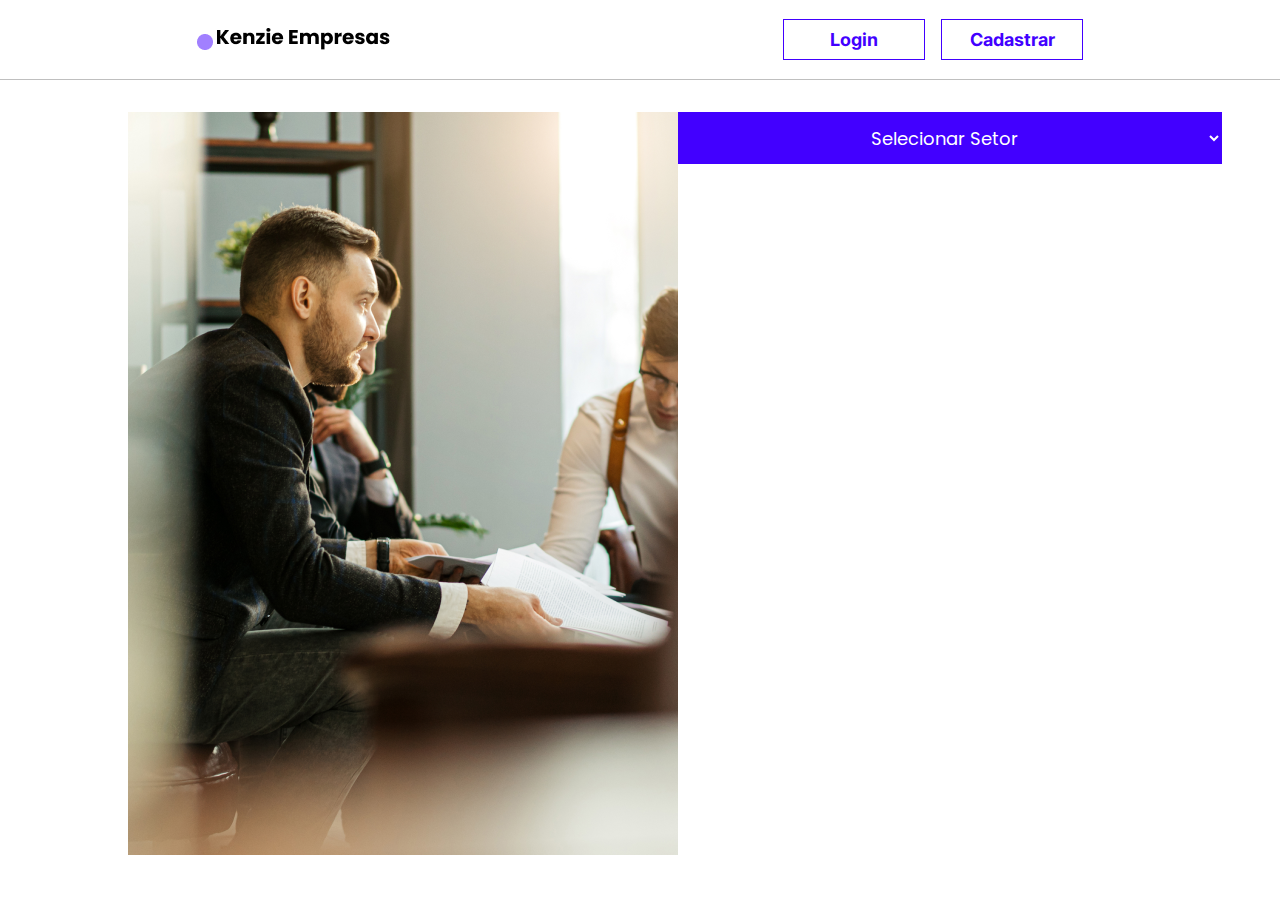
<file: index.html>
<!DOCTYPE html>
<html lang="pt-br">
<head>
    <meta charset="UTF-8">
    <meta http-equiv="X-UA-Compatible" content="IE=edge">
    <meta name="viewport" content="width=device-width, initial-scale=1.0">
    <link rel="shortcut icon" href="./src/assets/img/faviconkenzie.webp" type="image/x-icon">

    <link rel="stylesheet" href="./src/styles/reset.css">
    <link rel="stylesheet" href="./src/styles/global.css">
    <link rel="stylesheet" href="./src/styles/home.css">


    <title>HOME</title>
</head>
<body>
    <header>
        <div>
            <img src="./src/assets/img/ellipse.png" alt="Circulo roxo">
            <img src="./src/assets/img/logo.png" alt="Logo Kenzie Empresas">
        </div>
        <div class="navLogin">
            <a href="./src/pages/login.html" >Login</a>
            <a href="./src/pages/register.html" >Cadastrar</a>
        </div>
    </header>
    <main>
        <div>
            <img src="./src/assets/img/meetingRectangle.png" alt="Reunião">
        </div>
        <div class="container__select">
            <select class="selecionarSetor" name="selecionarSetor" id="select">
                <option value="">Selecionar Setor</option>
                <option class="option" value="Alimenticio">Alimenticio</option>
                <option class="option" value="Varejo">Varejo</option>
                <option class="option" value="Textil">Textil</option>
                <option class="option" value="Manufatura">Manufatura</option>
                <option class="option" value="Aeroespacial">Aeroespacial</option>
                <option class="option" value="Automotiva">Automotiva</option>
                <option class="option" value="TI">TI</option>
                <option class="option" value="Atacado">Atacado</option>
            </select>
            <ul class="companyList"></ul>
        </div>
    </main>


    <script type="module" src="./src/scripts/home.js"></script>
</body>
</html>
</file>
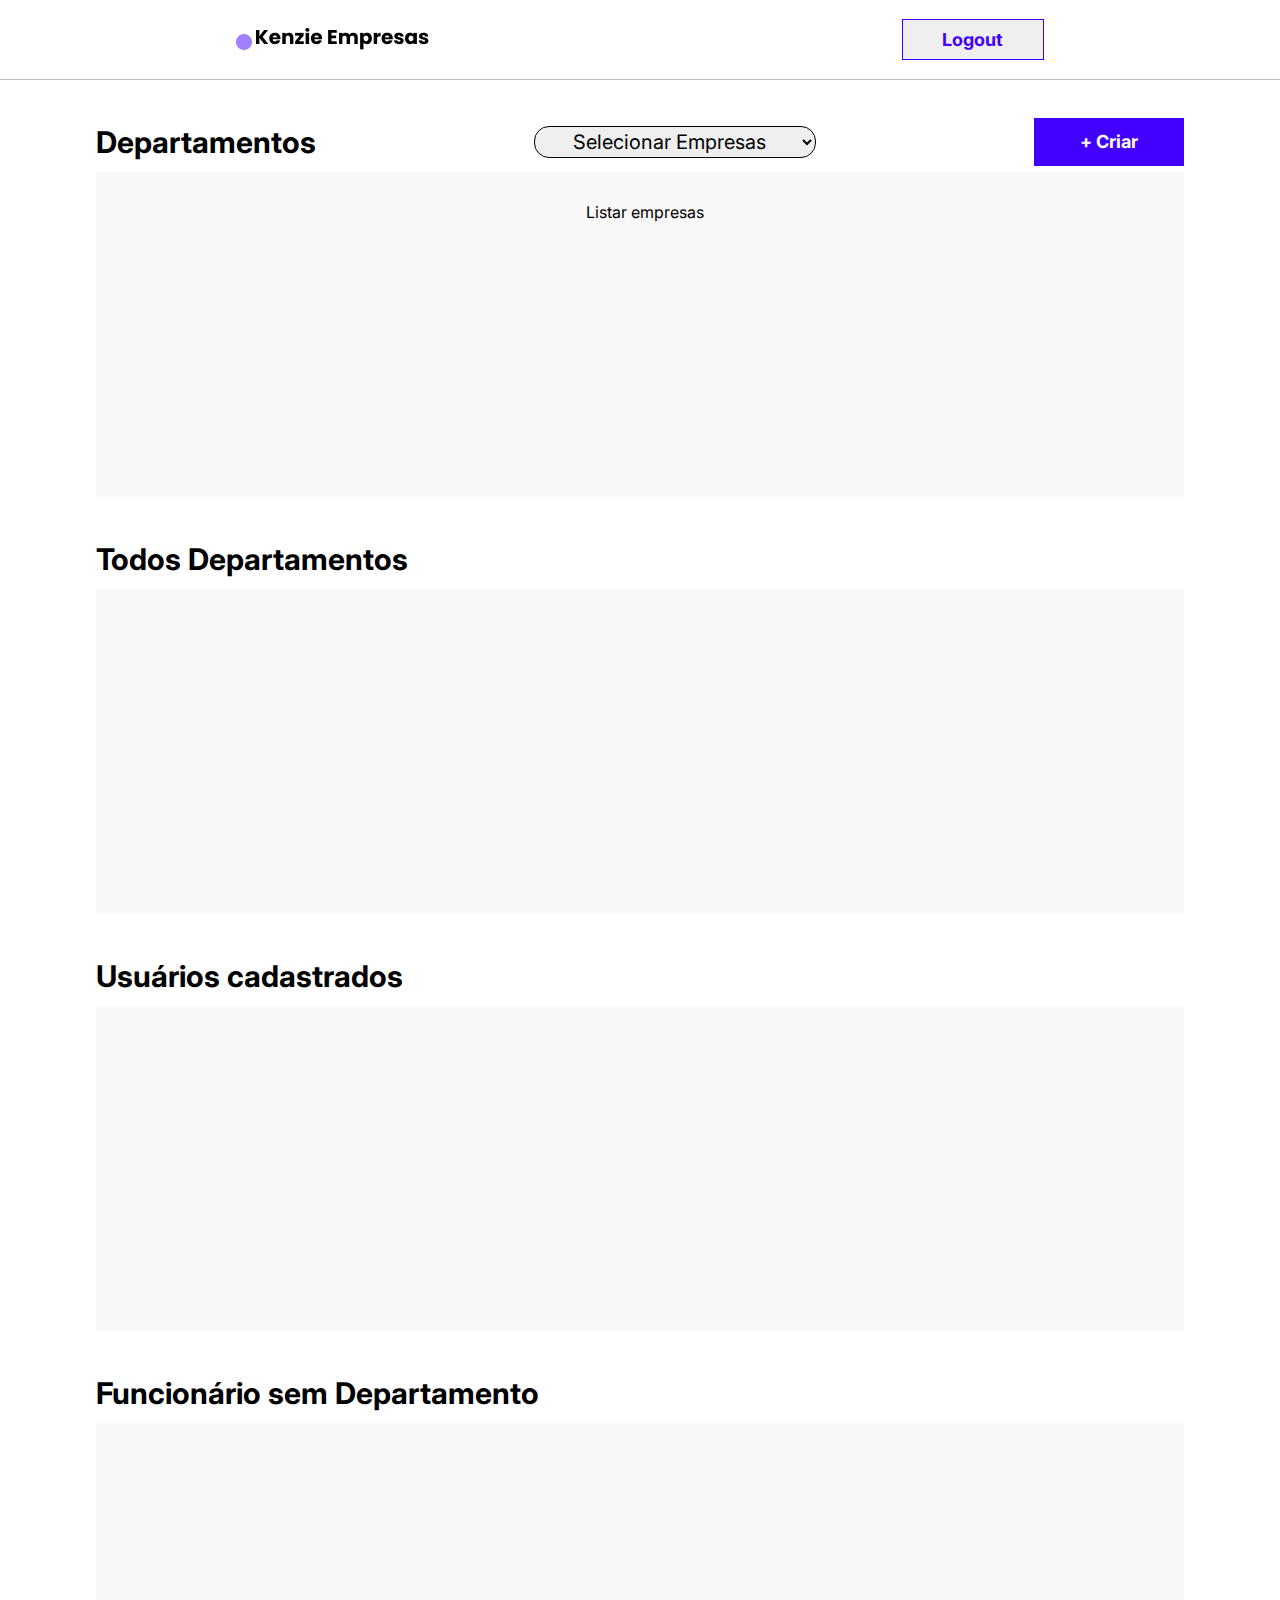
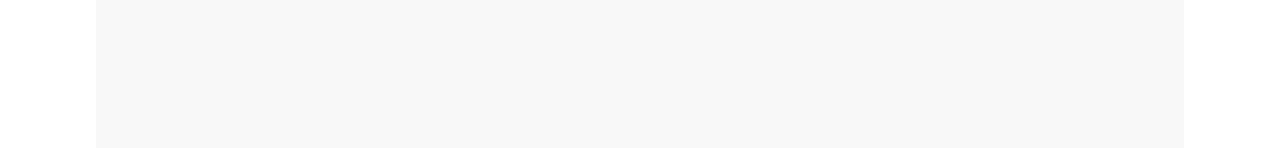
<file: src/pages/admin.html>
<!DOCTYPE html>
<html lang="pt-br">
<head>
    <meta charset="UTF-8">
    <meta http-equiv="X-UA-Compatible" content="IE=edge">
    <meta name="viewport" content="width=device-width, initial-scale=1.0">
    <link rel="shortcut icon" href="../assets/img/faviconkenzie.webp" type="image/x-icon">

    <link rel="stylesheet" href="../styles/reset.css">
    <link rel="stylesheet" href="../styles/global.css">
    <link rel="stylesheet" href="../styles/admin.css">


    <title>Admin page</title>
</head>
<body>
    <header>
        <div>
            <img src="../assets/img/ellipse.png" alt="Circulo roxo">
            <img src="../assets/img/logo.png" alt="Logo Kenzie Empresas">
        </div>
        <div>
            <button class="logout" type="submit">Logout</button>
        </div>
    </header>

    <main>
        <section class="Container__department containerSection">
            <div>
                <h2>Departamentos</h2>
                <select class="selectCompany" name="selectSector" id="select">
                    <option value="">Selecionar Empresas</option>
                    <option class="option" value="Alimenticio">Alimenticio</option>
                    <option class="option" value="Varejo">Varejo</option>
                    <option class="option" value="Textil">Textil</option>
                    <option class="option" value="Manufatura">Manufatura</option>
                    <option class="option" value="Aeroespacial">Aeroespacial</option>
                    <option class="option" value="Automotiva">Automotiva</option>
                    <option class="option" value="TI">TI</option>
                    <option class="option" value="Atacado">Atacado</option>
                </select>
                <p class="criateDepartment">+ Criar</p>
            </div>
            <ul class="allCompany containerSection__ul">Listar empresas</ul>
        </section>

        <section class="Container__allDepartment containerSection">
            <div>
                <h2>Todos Departamentos</h2>
            </div>
            <ul class="allDepartment containerSection__ul"></ul>
        </section>

        <section class="container__user containerSection">
            <div>
                <h2>Usuários cadastrados</h2>
            </div>
            <ul class="allUsers containerSection__ul"></ul>
        </section>

        <section class="Container__userNotDepartment containerSection">
            <div>
                <h2>Funcionário sem Departamento</h2>
            </div>
            <ul class="userNotDepartment containerSection__ul"></ul>
        </section>

    </main>

    <!-- MODAIS -->

    <dialog class="modalAddDepartment modal">

        <div class="boxDialog">

            <h2>Criar Departamento</h2>
            <span>x</span>
            <input name="name" type="text" placeholder="Nome do departamento">
            <input name="description"  type="text" placeholder="Descrição">
            <select class="selectCriate" name="company_uuid" id="">
                <option value="">Selecionar Empresa</option>
            </select>
            <button class="btnEnviar">Criar o departamento</button>

        </div>

    </dialog>

    <dialog class="modalEditUser modal">

        <div class="boxDialog">

            <h2>Editar Usuário</h2>
            <span class="closeEditUser">x</span>
            <select name="kind_of_work" id="changeKindWorkUser">
                <option value="">Selecionar modalidade de trabalho </option>
            </select>
            <select name="professional_level" id="changeProfessionalLevelUser">
                <option value="">Selecionar nível profissional</option>
            </select>
            <button class="btnEnviar">Criar o departamento</button>

        </div>

    </dialog>

    <script type="module" src="../scripts/admin.js"></script>
</body>
</html>
</file>
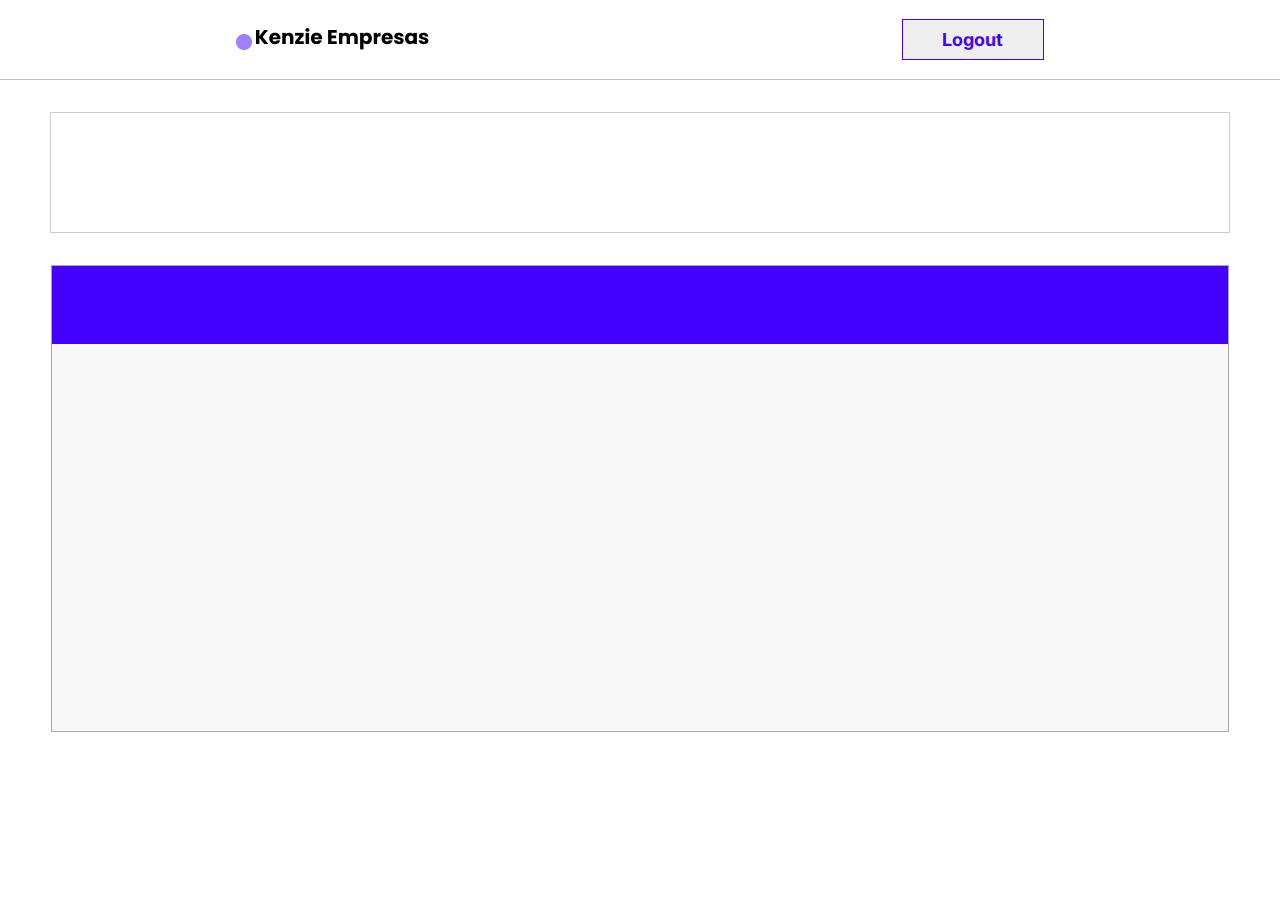
<file: src/pages/dashboard.html>
<!DOCTYPE html>
<html lang="pt-br">

<head>
    <meta charset="UTF-8">
    <meta http-equiv="X-UA-Compatible" content="IE=edge">
    <meta name="viewport" content="width=device-width, initial-scale=1.0">
    <link rel="shortcut icon" href="../assets/img/faviconkenzie.webp" type="image/x-icon">

    <link rel="stylesheet" href="../styles/reset.css">
    <link rel="stylesheet" href="../styles/global.css">
    <link rel="stylesheet" href="../styles/dashboard.css">


    <title>User page</title>
</head>

<body>
    <header>
        <div>
            <img src="../assets/img/ellipse.png" alt="Circulo roxo">
            <img src="../assets/img/logo.png" alt="Logo Kenzie Empresas">
        </div>
        <div>
            <button class="logout" type="submit">Logout</button>
        </div>
    </header>

    <main>

        <section class="container__perfilUser">
            <!-- <h2>User Name</h2>
            <div>
                <p class="email">Email: meuemail@mail.com</p>
                <p class="cargo">Pleno</p>
                <p class="typeJob">Home Office</p>
                <img src="../assets/img/bluePen.png" class="pencil_edit">
            </div> -->
        </section>

        <section class="sectionCoWorker container__work">
            <div class="divCoWorker">
                <h2></h2>
            </div>
            <ul class="coWorker containerSection__ul"></ul>
        </section>


    </main>

    <dialog class="modalPerfil modal">

        <div class="boxDialog">

            <h2>Editar Perfil</h2>
            <span>x</span>
            <input name="username" type="text" placeholder="Seu nome">
            <input name="email"  type="text" placeholder="Seu email">
            <input name="password" type="text" placeholder="Sua senha">
            <button class="btnEnviar">Editar Perfil</button>

        </div>

    </dialog>

    <script type="module" src="../scripts/dashboard.js"></script>

</body>

</html>
</file>
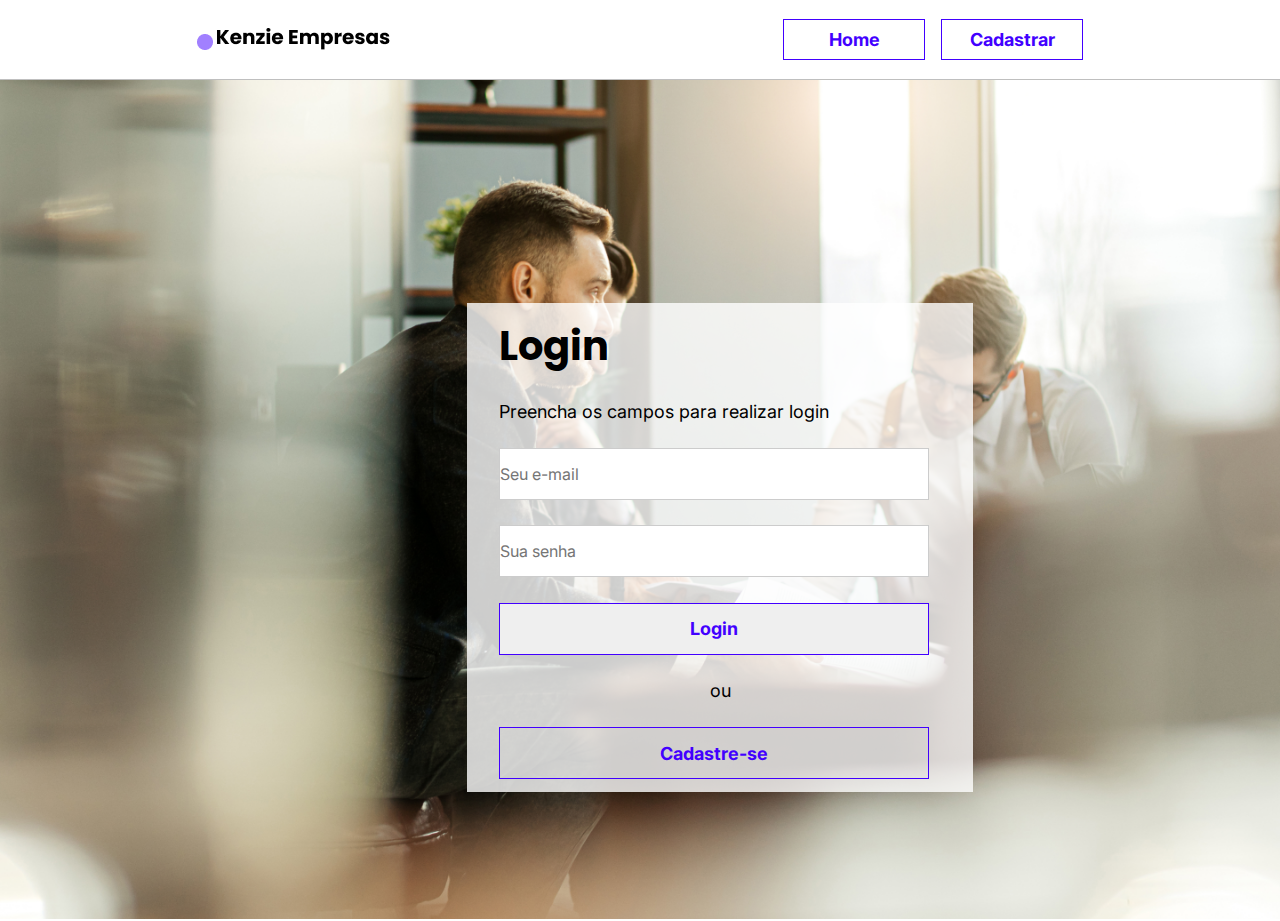
<file: src/pages/login.html>
<!DOCTYPE html>
<html lang="pt-br">
<head>
    <meta charset="UTF-8">
    <meta http-equiv="X-UA-Compatible" content="IE=edge">
    <meta name="viewport" content="width=device-width, initial-scale=1.0">
    <link rel="shortcut icon" href="../assets/img/faviconkenzie.webp" type="image/x-icon">

    <link rel="stylesheet" href="../styles/reset.css">
    <link rel="stylesheet" href="../styles/global.css">
    <link rel="stylesheet" href="../styles/login.css">


    <title>Login</title>
</head>
<body>
    <header>
        <div>
            <img src="../assets/img/ellipse.png" alt="Circulo roxo">
            <img src="../assets/img/logo.png" alt="Logo Kenzie Empresas">
        </div>
        <div class="navLogin">
            <a href="../../index.html">Home</a>
            <a href="../pages/register.html">Cadastrar</a>
        </div>
    </header>
    <main>
        <img src="../assets/img/meeting.png" alt="Backgrous reunião">
        <form>
            <h2>Login</h2>
            <p>Preencha os campos para realizar login</p>
            <input class="inputLogin" type="email" name="email" id="emailLogin" placeholder="Seu e-mail">
            <input class="inputLogin" type="password" name="password" id="passwordLogin" placeholder="Sua senha">
            <button class="goLogin">Login</button>
            <p class="ou">ou</p>
            <a href="../pages/register.html" class="register" type="submit">Cadastre-se</a>

        </form>
    </main>

    <script type="module" src="../scripts/login.js"></script>
</body>
</html>
</file>
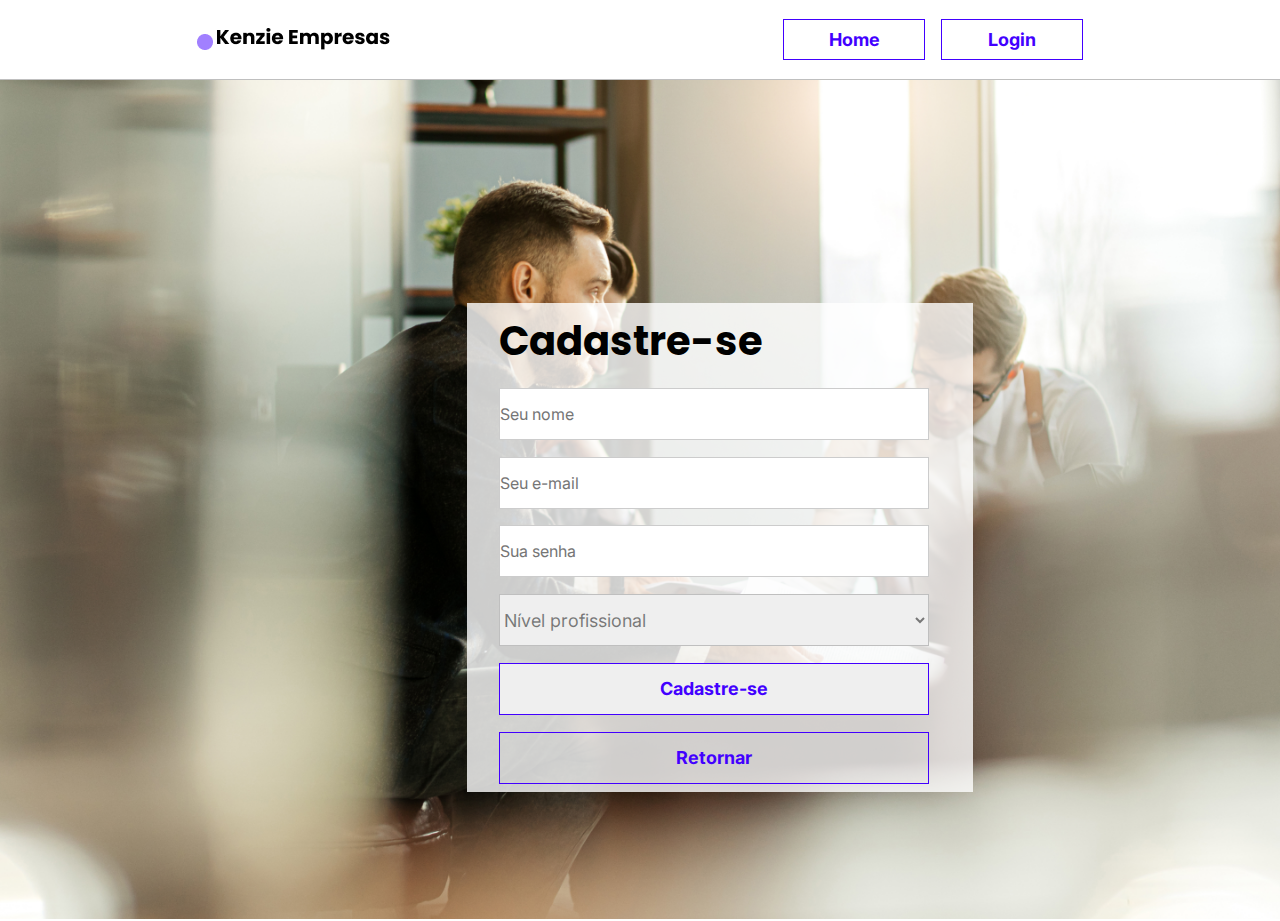
<file: src/pages/register.html>
<!DOCTYPE html>
<html lang="pt-br">
<head>
    <meta charset="UTF-8">
    <meta http-equiv="X-UA-Compatible" content="IE=edge">
    <meta name="viewport" content="width=device-width, initial-scale=1.0">
    <link rel="shortcut icon" href="../assets/img/faviconkenzie.webp" type="image/x-icon">

    <link rel="stylesheet" href="../styles/reset.css">
    <link rel="stylesheet" href="../styles/global.css">
    <link rel="stylesheet" href="../styles/register.css">


    <title>Registrar</title>
</head>
<body>
    <header>
        <div>
            <img src="../assets/img/ellipse.png" alt="Circulo roxo">
            <img src="../assets/img/logo.png" alt="Logo Kenzie Empresas">
        </div>
        <div class="navLogin">
            <a href="../../index.html">Home</a>
            <a href="../pages/login.html">Login</a>
        </div>
    </header>

    <main>
        <img src="../assets/img/meeting.png" alt="Backgrous reunião">
        <form>
            <h2>Cadastre-se</h2>
            <input class="input" type="text" name="username" id="nameRegister" placeholder="Seu nome">
            <input class="input" type="email" name="email" id="emailRegister" placeholder="Seu e-mail">
            <input class="input" type="password" name="password" id="passwordRegister" placeholder="Sua senha">
            <select name="level" id="professional_level">
                <option value="0" required hidden>Nível profissional</option>
                <option  value="trainee">Estágio</option>
                <option value="júnior">Júnior</option>
                <option value="official">Pleno</option>
                <option value="senior">Sênior</option>        
                </select>    
                <button class="register">Cadastre-se</button>
                <a href="../../index.html" class="home" type="submit">Retornar</a>

        </form>
    </main>

    <script type="module" src="../scripts/register.js"></script>
    <script type="module" src="../scripts/login.js"></script>
</body>
</html>
</file>
<file: src/styles/global.css>
@import url('https://fonts.googleapis.com/css2?family=Inter&family=Poppins&display=swap');

:root {
    --brand: #4200FF;
    --grey1: #FFFFFF;
    --grey2: #000;
    --error: #CE4646;
    --succes: #4BA036;

}

body {
    margin: 0 auto;
    font-family: 'Inter', sans-serif;
}

header {
    margin: 0 auto;
    display: flex;
    justify-content: space-around;
    align-items: center;
    width: 100%;
    max-width: 1440px;
    height: 80px;
    border-bottom: solid 1px #00000040;
}

header>.navLogin {
    gap: 1rem;
    display: flex;
}

a {
    display: flex;
    justify-content: center;
    align-items: center;
    width: 142px;
    height: 41px;
    border: 1px solid var(--brand);
    color: var(--brand);
    text-decoration: none;
    font-style: normal;
    font-weight: 700;
    font-size: 18px;
    line-height: 21px;
}

a:hover {
    background: var(--brand);
    color: var(--grey1);
}

button {
    width: 142px;
    height: 41px;
    border: 1px solid var(--brand);
    color: var(--brand);
    text-decoration: none;
    font-style: normal;
    font-weight: 700;
    font-size: 18px;
    line-height: 21px;
}

button:hover {
    background: var(--brand);
    color: var(--grey1);
}

main {
    margin: 0 auto;
    position: relative;
    max-width: 1440px;
}

main>img {
    width: 100%;
}

form {
    position: absolute;
    width: 506px;
    height: 489px;
    left: 467px;
    top: 223px;
    font-family: 'Poppins', sans-serif;
    background: rgba(255, 255, 255, 0.80);
    display: flex;
    flex-direction: column;
    align-items: flex-start;
    justify-content: space-around;
}

form>h2 {
    font-family: 'Poppins';
    font-style: normal;
    font-weight: 700;
    font-size: 40px;
    line-height: 60px;
    color: var(--grey2);
    margin-left: 2rem;
}

form>input {
    width: 85%;
    height: 52px;
    border: 1px solid rgba(0, 0, 0, 0.2);
    margin-left: 2rem;
}

form>button {
    width: 85%;
    height: 52px;
    margin-left: 2rem;
    cursor: pointer;
}

form>a {
    width: 85%;
    height: 52px;
    margin-left: 2rem;
}

.modal {
    width: 100%;
    height: 100%;
    background: #0000005d;
}

.boxDialog {
    position: relative;
    width: 506px;
    height: 421px;
    top: 302px;
    margin: 0 auto;
    border: solid 2px;
    background: var(--grey1);
    display: flex;
    flex-direction: column;
    justify-content: space-evenly;
    align-items: flex-start;
}

.boxDialog>h2 {
    margin-left: 2rem;
    font-family: 'Poppins';
    font-style: normal;
    font-weight: 700;
    font-size: 40px;
    line-height: 60px;
    color: var(--grey2);
}
.boxDialog>span{
    position: absolute;
    right: 1rem;
    top: 1rem;
    border-radius: 100%;
    color: var(--grey2);
    background: #cbcbcb;
    width: 2rem;
    height: 2rem;
    font-size: 1.5rem;
    font-weight: bold;
    text-align: center;
    line-height: 1.7rem;
    cursor: pointer;
}

.boxDialog>input {
    position: relative;
    margin-left: 2rem;
    box-sizing: border-box;
    width: 422px;
    height: 52px;
    background: #FFFFFF;
    border: 1px solid rgba(0, 0, 0, 0.3);
    font-family: 'Inter';
    font-style: normal;
    font-weight: 400;
    font-size: 17px;
    line-height: 21px;
    color: rgba(0, 0, 0, 0.5);
}
.boxDialog>input::placeholder{
    position: absolute;
    left: 1.5rem;
    top: 1rem;
}

.boxDialog>button {
    margin-left: 2rem;
    background: var(--brand);
    width: 84%;
    height: 48px;
    color: var(--grey1);
    font-family: 'Inter';
    font-style: normal;
    font-weight: 700;
    font-size: 18px;
    line-height: 22px;
    text-align: center;
}
.boxDialog>select {
    border: none;
    margin-left: 2rem;
    background: #ebebeb;
    width: 84%;
    height: 48px;
    color: var(--brand);
    font-family: 'Inter';
    font-style: normal;
    font-weight: 700;
    font-size: 18px;
    line-height: 22px;
    text-align: center;
}
</file>
<file: src/styles/home.css>
main {
    width: 80%;
    max-width: 1200px;
    display: flex;
    justify-content: space-between;
    align-items: flex-start;
    margin: 0 auto;
    margin-top: 2rem;
}

.container__select>select {
    width: 34rem;
    height: 3.25rem;
    background: var(--brand);
    border: none;
    color: var(--grey1);
    text-align: center;
    font-size: 1.125rem;
    gap: 1rem;
    font-family: 'Poppins', sans-serif;
}

.option {
    background: var(--grey1);
    border-bottom: 1px solid var(--brand);
    color: var(--grey2);
}

.container__select {
    display: flex;
    flex-direction: column;
    align-items: center;
}

.container__select>ul {
    width: 100%;
    max-height: 690px;
    overflow-y: scroll;
    background: #c5c5c5;
}

.container__select>ul>li {
    margin: 1rem 0 1rem 1.5rem;
    box-sizing: border-box;
    width: 489px;
    height: 134.99px;
    background: #FFFFFF;
    border-bottom: 1px solid var(--brand);
    display: flex;
    justify-content: space-evenly;
    align-items: flex-start;
    flex-direction: column;
}

.container__select>ul>li>h3 {
    font-family: 'Inter';
    font-style: normal;
    font-weight: 700;
    font-size: 1.25rem;
    line-height: 1.5rem;
    color: var(--grey2);
    margin-left: 1.5rem;
}

.container__select>ul>li>p {
    font-family: 'Inter';
    font-style: normal;
    font-weight: 400;
    font-size: 1rem;
    line-height: 1.1875rem;
    color: var(--grey2);
    margin-left: 1.5rem;
}

.container__select>ul>li>.sector {
    box-sizing: border-box;
    width: 7rem;
    height: 2rem;
    border: 1px solid var(--brand);
    color: var(--brand);
    border-radius: 255px;
    text-align: center;
    font-family: 'Inter';
    font-style: normal;
    font-weight: 600;
    font-size: 1rem;
    line-height: 1.8125rem;
    color: #4200FF;
    margin-left: 1.5rem;
}

@media (max-width: 769px) {

    body {
        width: 100vw;
    }

    header {
        display: flex;
        flex-direction: column;
        justify-content: space-around;
        align-items: center;
    }
    main{
        position: absolute;

    }
    main>div>img {
        position: absolute;
        height: 500px;
        opacity: 0;
    }

    .container__select {
        max-width: 80%;
        z-index: 1;
    }

    .container__select>select {
        width: 100vw;

    }

    .container__select>ul {
        display: flex;
        width: 100vw;
        height: 300px;
        overflow-x: scroll;
    }

    .container__select>ul>li {
        box-sizing: border-box;
        min-width: 200px;
        height: 211px;

        background: #FFFFFF;
        border-bottom: 1px solid #4200FF;
    }
}
</file>
<file: src/styles/admin.css>
section {
    margin: 0 auto;
    margin-top: 2rem;
    width: 85%;
    max-width: 1182px;
    height: 385px;
    background: #F8F8F8;
}

.containerSection>div {
    background-color: var(--grey1);
    margin-bottom: 2rem;
    display: flex;
    justify-content: space-between;
    align-items: center;
    height: 60px;
}

.containerSection>div>h2 {
    font-family: 'Inter';
    font-style: normal;
    font-weight: 700;
    font-size: 1.875rem;
    line-height: 2.25rem;
    color: var(--grey2);
}

.containerSection>div>select {
    box-sizing: border-box;
    width: 282px;
    height: 32px;
    border: 1px solid var(--grey2);
    border-radius: 15px;
    text-align: center;
    font-family: 'Inter';
    font-style: normal;
    font-weight: 400;
    font-size: 20px;
    line-height: 24px;
    color: var(--grey2);
}

.containerSection>div>p {
    width: 150px;
    height: 48px;
    background: var(--brand);
    font-family: 'Inter';
    font-style: normal;
    font-weight: 700;
    font-size: 1.125rem;
    line-height: 3rem;
    text-align: center;
    color: #FFFFFF;
    cursor: pointer;
}

ul.containerSection__ul {
    display: flex;
    flex-wrap: wrap;
    justify-content: space-around;
    margin-left: 2rem;
    width: 95%;
    height: 280px;
    overflow-y: scroll;
}

ul.containerSection__ul>li {
    gap: .2rem;
    position: relative;
    display: flex;
    flex-direction: column;
    justify-content: flex-start;
    margin: 0 0 1rem 0;
    box-sizing: border-box;
    min-width: 450px;
    max-width: 450px;
    height: 130px;
    background: var(--grey1);
    border-bottom: 1px solid var(--brand);
}

ul.containerSection__ul>li>h3 {

    margin: .2rem 0 0 1rem;
    font-family: 'Inter';
    font-style: normal;
    font-weight: 700;
    font-size: 1.25rem;
    line-height: 1.5rem;
    color: var(--grey2);
}

ul.containerSection__ul>li>p {

    margin: .2rem 0 0 1rem;
    font-family: 'Inter';
    font-style: normal;
    font-weight: 400;
    font-size: 1.125rem;
    line-height: 1.375rem;
    color: var(--grey2);
}

ul.containerSection__ul>li>.boxImg {
    position: absolute;
    bottom: .5rem;
    right: 12rem;
}

ul.containerSection__ul>li>.boxImg>img {
    margin: .3rem;
    cursor: pointer;
}
</file>
<file: src/styles/dashboard.css>
main {
    display: flex;
    flex-direction: column;
    align-items: center;
    gap: 2rem;
}

.container__perfilUser {
    margin-top: 2rem;
    width: 85%;
    display: flex;
    align-items: flex-start;
    flex-direction: column;
    justify-content: space-evenly;
    box-sizing: border-box;
    width: 1180px;
    height: 121px;
    background: var(--grey1);
    border: 1px solid rgba(0, 0, 0, 0.2);
}

.container__perfilUser>h2 {
    font-family: 'Inter';
    font-style: normal;
    font-weight: 700;
    font-size: 30px;
    line-height: 36px;
    color: var(--grey2);
    margin-left: 2rem;
}

.container__perfilUser>div {
    width: 90%;
    gap: 2rem;
    margin-left: 2rem;
    display: flex;
    justify-content: space-between;
}

.container__work {
    box-sizing: border-box;
    width: 1178px;
    height: 467px;
    background: #F8F8F8;
    border: 1px solid #A8A8A8;
    display: flex;
    justify-content: flex-start;
    flex-direction: column;
}
.container__work>div{
width: 100%;
}
.container__work>div>h2 {
    width: 100%;
    height: 78px;
    font-family: 'Inter';
    font-style: normal;
    font-weight: 700;
    font-size: 40px;
    line-height: 70px;
    text-align: center;
    color: var(--grey1);
    background-color: var(--brand);
}
ul.containerSection__ul {
    display: flex;
    flex-wrap: wrap;
    justify-content: space-around;
    margin-left: 2rem;
    margin-top: .5rem;
    width: 95%;
    height: 370px;
    overflow-y: scroll;
}

ul.containerSection__ul>li {
    gap: .2rem;
    position: relative;
    display: flex;
    flex-direction: column;
    justify-content: flex-start;
    margin: 0 0 1rem 0;
    box-sizing: border-box;
    min-width: 450px;
    max-width: 450px;
    height: 130px;
    background: var(--grey1);
    border-bottom: 1px solid var(--brand);
}

ul.containerSection__ul>li>h3 {

    margin: .2rem 0 0 1rem;
    font-family: 'Inter';
    font-style: normal;
    font-weight: 700;
    font-size: 1.25rem;
    line-height: 1.5rem;
    color: var(--grey2);
}

ul.containerSection__ul>li>p {

    margin: .2rem 0 0 1rem;
    font-family: 'Inter';
    font-style: normal;
    font-weight: 400;
    font-size: 1.125rem;
    line-height: 1.375rem;
    color: var(--grey2);
}

ul.containerSection__ul>li>.boxImg {
    position: absolute;
    bottom: .5rem;
    right: 12rem;
}

ul.containerSection__ul>li>.boxImg>img {
    margin: .3rem;
    cursor: pointer;
}
</file>
<file: src/styles/login.css>
header>.navLogin {
    gap: 1rem;
    display: flex;
}


form>p {
    font-family: 'Inter';
    font-style: normal;
    font-weight: 400;
    font-size: 18px;
    line-height: 22px;
    color: var(--grey2);
    margin-left: 2rem;
}

form>.ou {
    margin: 0 auto;
}



@media (max-width: 769px) {

    body {
        width: 100vw;
    }

    header {
        display: flex;
        flex-direction: column;
        justify-content: space-around;
        align-items: center;
    }

    main>img {
        height: 500px;
    }

    form {

        width: 100vw;
        position: absolute;
        left: 0;
        top: 0;
    }

    form>p {
        width: 70%;
    }
}
</file>
<file: src/styles/register.css>
body {
    margin: 0 auto;
}



form>select {
    width: 85%;
    height: 52px;
    border: none;
    border: 1px solid rgba(0, 0, 0, 0.2);
    margin-left: 2rem;
    font-family: 'Inter';
    font-style: normal;
    font-weight: 400;
    font-size: 18px;
    line-height: 22px;
    color: rgba(0, 0, 0, 0.5);
}

form>select>option {
    color: var(--grey2);
}



@media (max-width: 769px) {

    body {
        width: 100vw;
    }

    header {
        display: flex;
        flex-direction: column;
        justify-content: space-around;
        align-items: center;
    }
    main>img {
        height: 500px;
    }

    form {

        width: 100vw;
        position: absolute;
        left: 0;
        top: 0;
    }

    form>p {
        width: 70%;
    }
}
</file>
